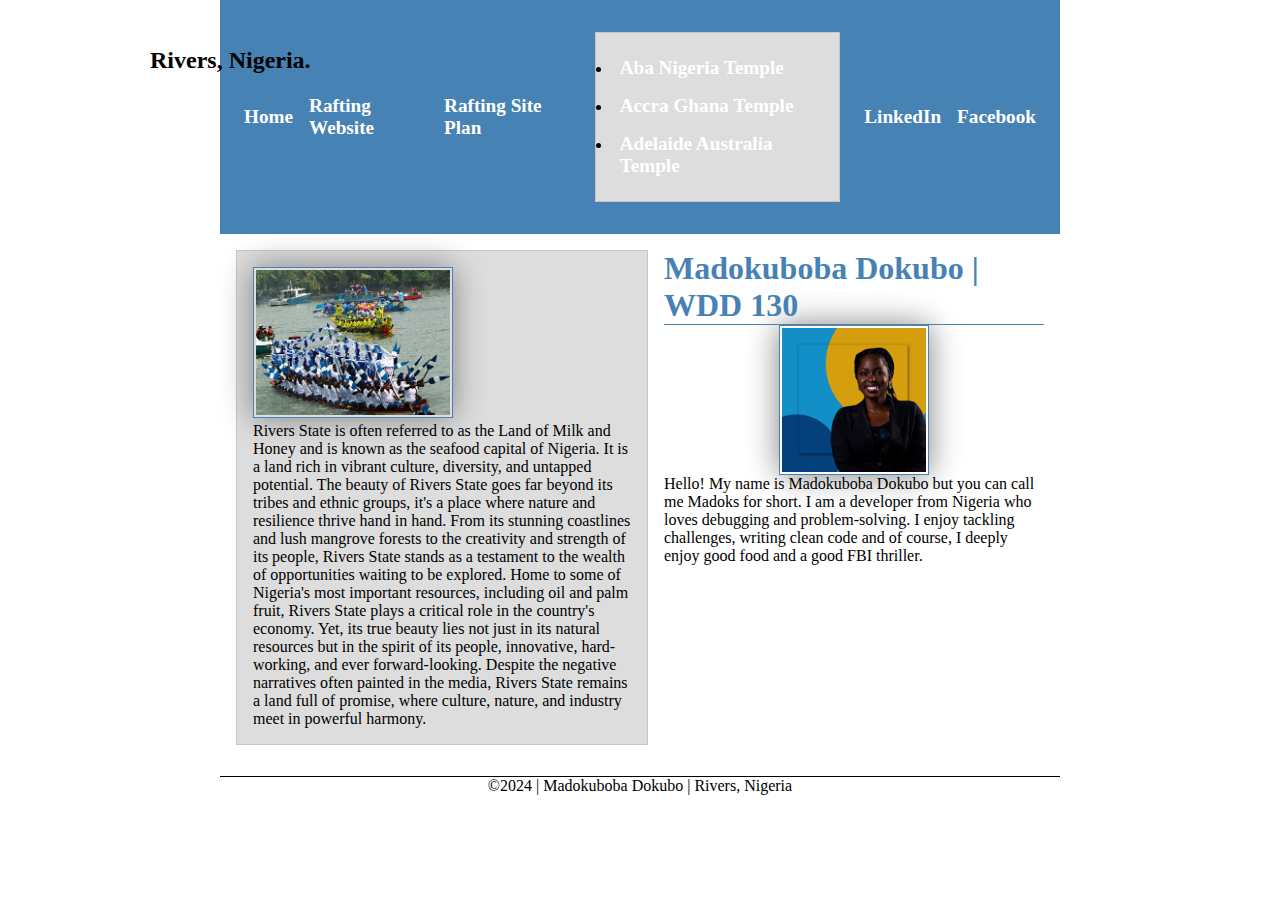
<file: index.html>
<!DOCTYPE html>
<html lang="en">
<head>
    <meta charset="UTF-8">
    <meta name="viewport" content="width=device-width, initial-scale=1.0">
    <title>Madokuboba Dokubo | WDD 130</title>
    <meta name="description" content="My name is Madokuboba Dokubo, I am taking the Web Fundamentals WDD 130 course to build my web programming skills and this page is to showcase my progress.">
    <meta name="author" content="Madokuboba Dokubo">
    <link rel="stylesheet" href="styles/styles.css">
</head>
<body>
    <!-- 04/10/2024 -->
    <header>
        <nav>
            <a href="#">Home</a>
            <a href="wwr/">Rafting Website</a>
            <a href="wwr/site-plan-rafting.html">Rafting Site Plan</a>
            <ul class="box">
                <li><a href="https://www.churchofjesuschrist.org/temples/details/aba-nigeria-temple?lang=eng" target="_blank">Aba Nigeria Temple</a></li>
                <li><a href="https://www.churchofjesuschrist.org/temples/details/accra-ghana-temple?lang=eng" target="_blank">Accra Ghana Temple</a></li>
                <li><a href="https://www.churchofjesuschrist.org/temples/details/adelaide-australia-temple?lang=eng" target="_blank">Adelaide Australia Temple</a></li>
            </ul>
            <a href="https://www.linkedin.com/in/madokscharles/">LinkedIn</a>
            <a href="https://www.facebook.com/storaxnx">Facebook</a>
        </nav>
    </header>

    <div class="grid">
        <main class="main-content">
            <h1>Madokuboba Dokubo | WDD 130</h1>
            <img src="images/profile.png" alt="My name is Madokuboba Dokubo">
            <p>Hello! My name is Madokuboba Dokubo but you can call me Madoks for short. I am a developer from Nigeria who loves debugging and problem-solving. I enjoy tackling challenges, writing clean code and of course, I deeply enjoy good food and a good FBI thriller.</p>
        </main>

        <aside class="box">
            <h2>Rivers, Nigeria.</h2>
            <img src="images/rivers_state.jpg" alt="Kalabari war boats, Rivers State">
            <p>Rivers State is often referred to as the Land of Milk and Honey and is known as the seafood capital of Nigeria. It is a land rich in vibrant culture, diversity, and untapped potential. The beauty of Rivers State goes far beyond its tribes and ethnic groups, it's a place where nature and resilience thrive hand in hand. From its stunning coastlines and lush mangrove forests to the creativity and strength of its people, Rivers State stands as a testament to the wealth of opportunities waiting to be explored. Home to some of Nigeria's most important resources, including oil and palm fruit, Rivers State plays a critical role in the country's economy. Yet, its true beauty lies not just in its natural resources but in the spirit of its people, innovative, hard-working, and ever forward-looking. Despite the negative narratives often painted in the media, Rivers State remains a land full of promise, where culture, nature, and industry meet in powerful harmony.</p>
        </aside>
    </div>

    <footer>
        <p>&copy;2024 | Madokuboba Dokubo | Rivers, Nigeria</p>
    </footer>
</body>
</html>
</file>
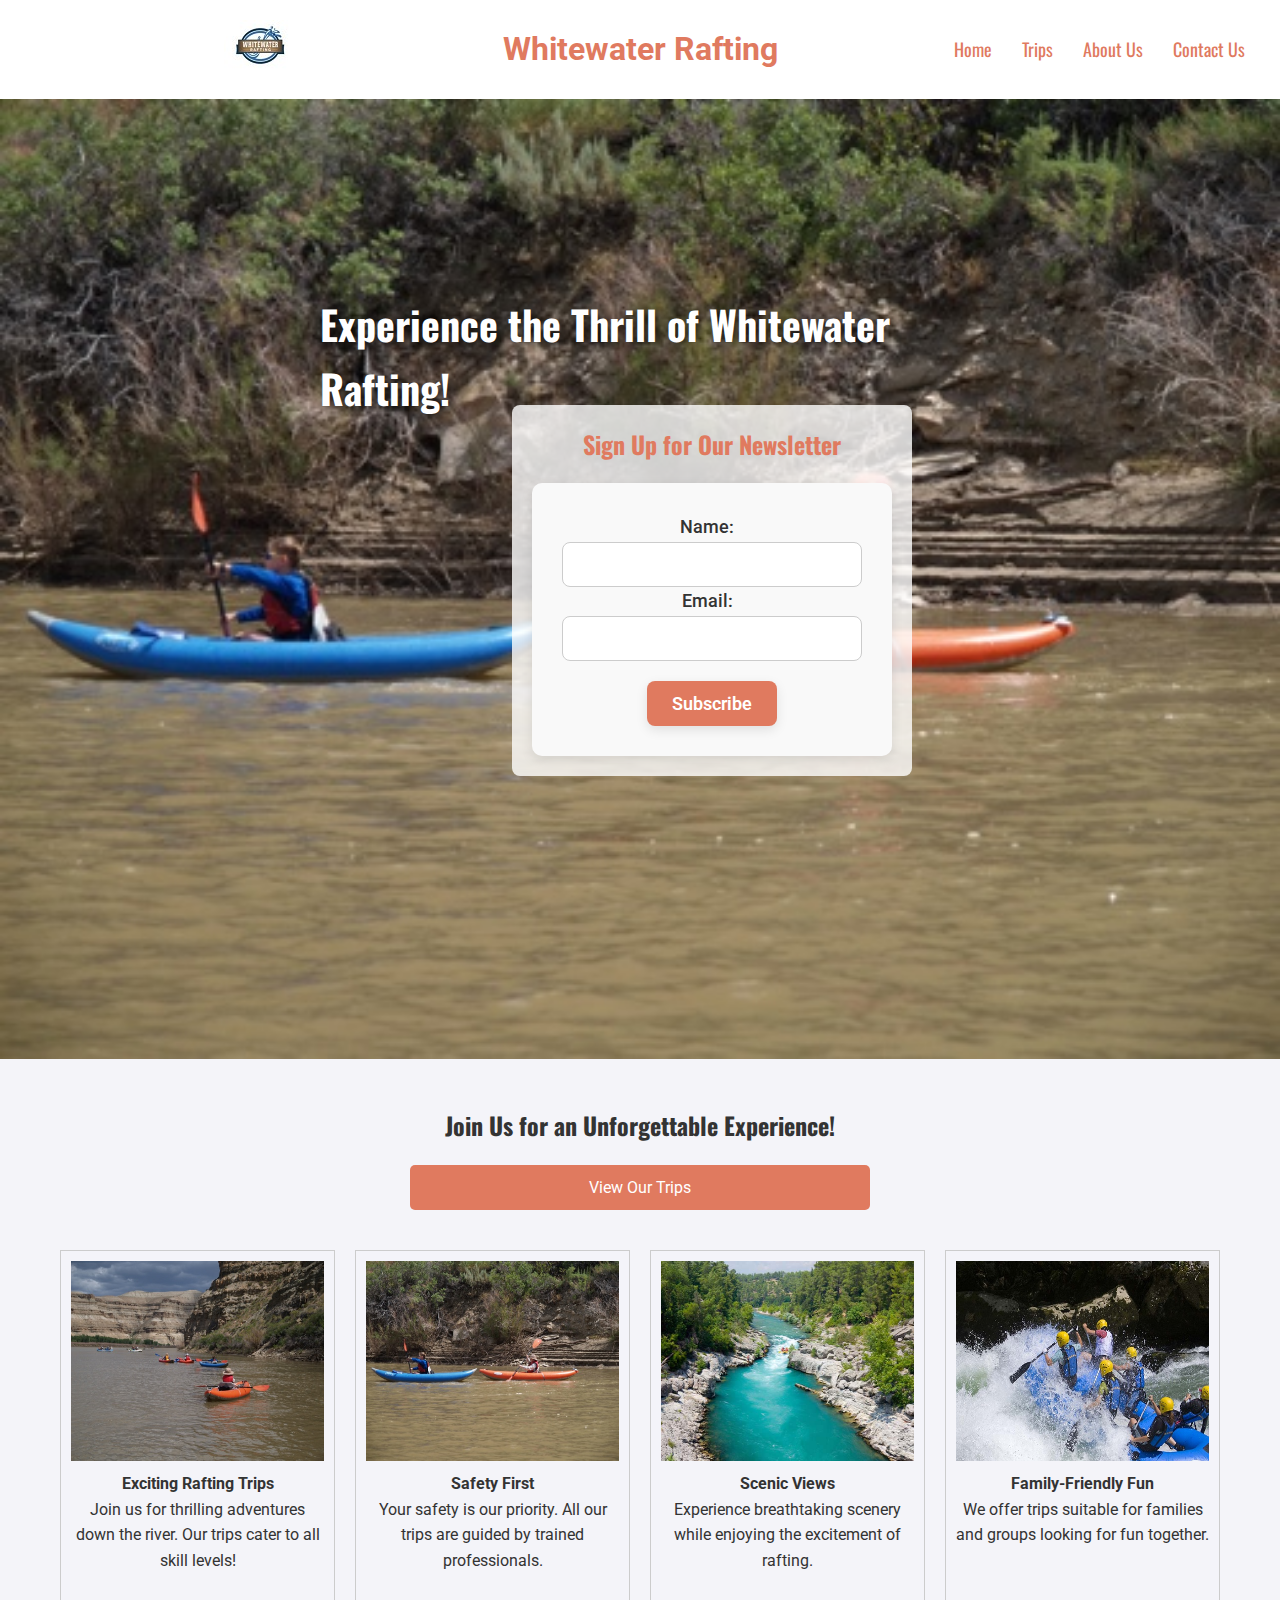
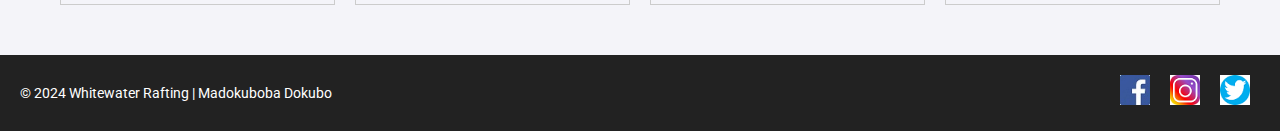
<file: wwr/index.html>
<!DOCTYPE html>
<html lang="en">
<head>
    <meta charset="UTF-8">
    <meta name="viewport" content="width=device-width, initial-scale=1.0">
    <title> Whitewater Rafting | About Us</title>
    <link rel="stylesheet" href="styles/rafting.css">
    <meta name="description" content="This is the home page for The Whitewater Rafting Website">
    <meta name="author" content="Madokuboba Dokubo">
    <link rel="preconnect" href="https://fonts.googleapis.com">
    <link rel="preconnect" href="https://fonts.gstatic.com" crossorigin>
    <link href="https://fonts.googleapis.com/css2?family=Oswald:wght@200..700&family=Roboto:ital,wght@0,100;0,300;0,400;0,500;0,700;0,900;1,100;1,300;1,400;1,500;1,700;1,900&display=swap" rel="stylesheet">

</head>
<body>
    <header>
        <div class="logo-box">
            <img src="images/logo.jpeg" alt="logo_rafting">
        </div>
        <h1>Whitewater Rafting</h1>
        <nav>
            <a href="index.html">Home</a>
            <a href="trips.html">Trips</a>
            <a href="about.html">About Us</a>
            <a href="contact.html">Contact Us</a>
        </nav>
    </header>
    <main>
        <div class="hero">
            <img src="images/deso-2kayaks.jpg" alt="deso 2kayaks">
            <h2>Experience the Thrill of Whitewater Rafting!</h2>
            <div class="newsletter">
                <h3>Sign Up for Our Newsletter</h3>
                <form action="#" method="post">
                    <label for="name">Name:</label>
                    <input type="text" id="name" name="name" required>
                    <label for="email">Email:</label>
                    <input type="email" id="email" name="email" required>
                    <button type="submit">Subscribe</button>
                </form>
            </div>
        </div>

        <section class="cta">
            <h3>Join Us for an Unforgettable Experience!</h3>
            <a href="trips.html" class="cta-button">View Our Trips</a>
        </section>

        <section class="grid-layout">
            <div class="grid-item">
                <img src="images/deso-boats.jpg" alt="Adventure 1">
                <h4>Exciting Rafting Trips</h4>
                <p>Join us for thrilling adventures down the river. Our trips cater to all skill levels!</p>
            </div>
            <div class="grid-item">
                <img src="images/deso-2kayaks.jpg" alt="Adventure 2">
                <h4>Safety First</h4>
                <p>Your safety is our priority. All our trips are guided by trained professionals.</p>
            </div>
            <div class="grid-item">
                <img src="images/rafting58_600.jpg" alt="Adventure 3">
                <h4>Scenic Views</h4>
                <p>Experience breathtaking scenery while enjoying the excitement of rafting.</p>
            </div>
            <div class="grid-item">
                <img src="images/rafting64_600.jpg" alt="Adventure 4">
                <h4>Family-Friendly Fun</h4>
                <p>We offer trips suitable for families and groups looking for fun together.</p>
            </div>
        </section>
    </main>
    <footer>
        <p>&copy; 2024 Whitewater Rafting | Madokuboba Dokubo</p>
        <nav class="social-links">
            <a href="https://facebook.com">
                <img src="images/icon1.jpeg" alt="Facebook">
            </a>
            <a href="https://instagram.com">
                <img src="images/instagram.png" alt="Instagram">
            </a>
            <a href="https://twitter.com">
                <img src="images/twitter.png" alt="Twitter">
            </a>
        </nav>
    </footer>
</body>
</html>
</file>
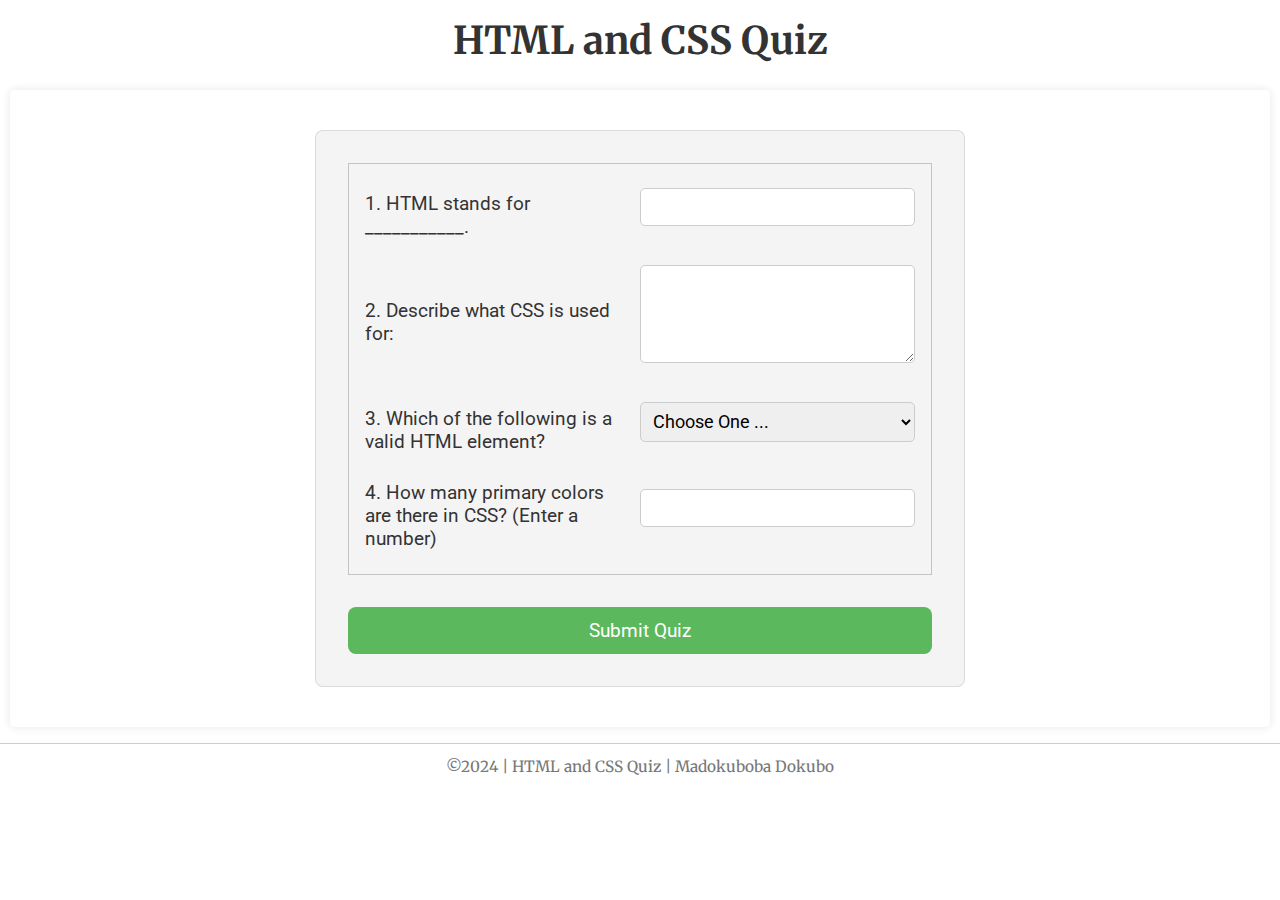
<file: quiz.html>
<!DOCTYPE html>
<html lang="en">
<head>
    <meta charset="UTF-8">
    <meta name="viewport" content="width=device-width, initial-scale=1.0">
    <title>HTML and CSS Quiz</title>
    <meta name="description" content="My name is Madokuboba Dokubo, I am taking the Web Fundamentals WDD 130 course to build my web programming skills and this page is to showcase my HTML and CSS Quiz Form">
    <meta name="author" content="Madokuboba Dokubo">
    <link rel="stylesheet" href="styles/quiz.css">
    <link rel="preconnect" href="https://fonts.googleapis.com">
    <link rel="preconnect" href="https://fonts.gstatic.com" crossorigin>
    <link href="https://fonts.googleapis.com/css2?family=Merriweather:ital,wght@0,300;0,400;0,700;0,900;1,300;1,400;1,700;1,900&family=Roboto:ital,wght@0,100;0,300;0,400;0,500;0,700;0,900;1,100;1,300;1,400;1,500;1,700;1,900&display=swap" rel="stylesheet">
</head>
<body>
    <header>
        <h1>HTML and CSS Quiz</h1>
    </header>
    <main>
        <div class="form-container">
            <form>
                <fieldset>
                    <div class="form-item column1">
                        <label for="q1">1. HTML stands for ___________.</label>
                        <input type="text" id="q1" name="q1" required>
                    </div>

                    <div class="form-item column1">
                        <label for="q2">2. Describe what CSS is used for:</label>
                        <textarea name="q2" id="q2" rows="4" cols="50" required></textarea>
                    </div>

                    <div class="form-item column1">
                        <label for="q3">3. Which of the following is a valid HTML element?</label>
                        <select name="q3" id="q3" required>
                            <option value="" selected disabled>Choose One ...</option>
                            <option value="div">&lt;div&gt;</option>
                            <option value="break">&lt;br&gt;</option>
                            <option value="img">&lt;image&gt;</option>
                        </select>
                    </div>
                    
                    <div class="form-item column1">
                        <label for="q4">4. How many primary colors are there in CSS? (Enter a number)</label>
                        <input type="number" id="q4" name="q4" min="1" required>
                    </div>
                </fieldset>
                <button type="submit">Submit Quiz</button>
            </form>
        </div>
        
    </main>
    <footer>
        <p>&copy;2024 | HTML and CSS Quiz | Madokuboba Dokubo</p>
    </footer>
</body>
</html>
</file>
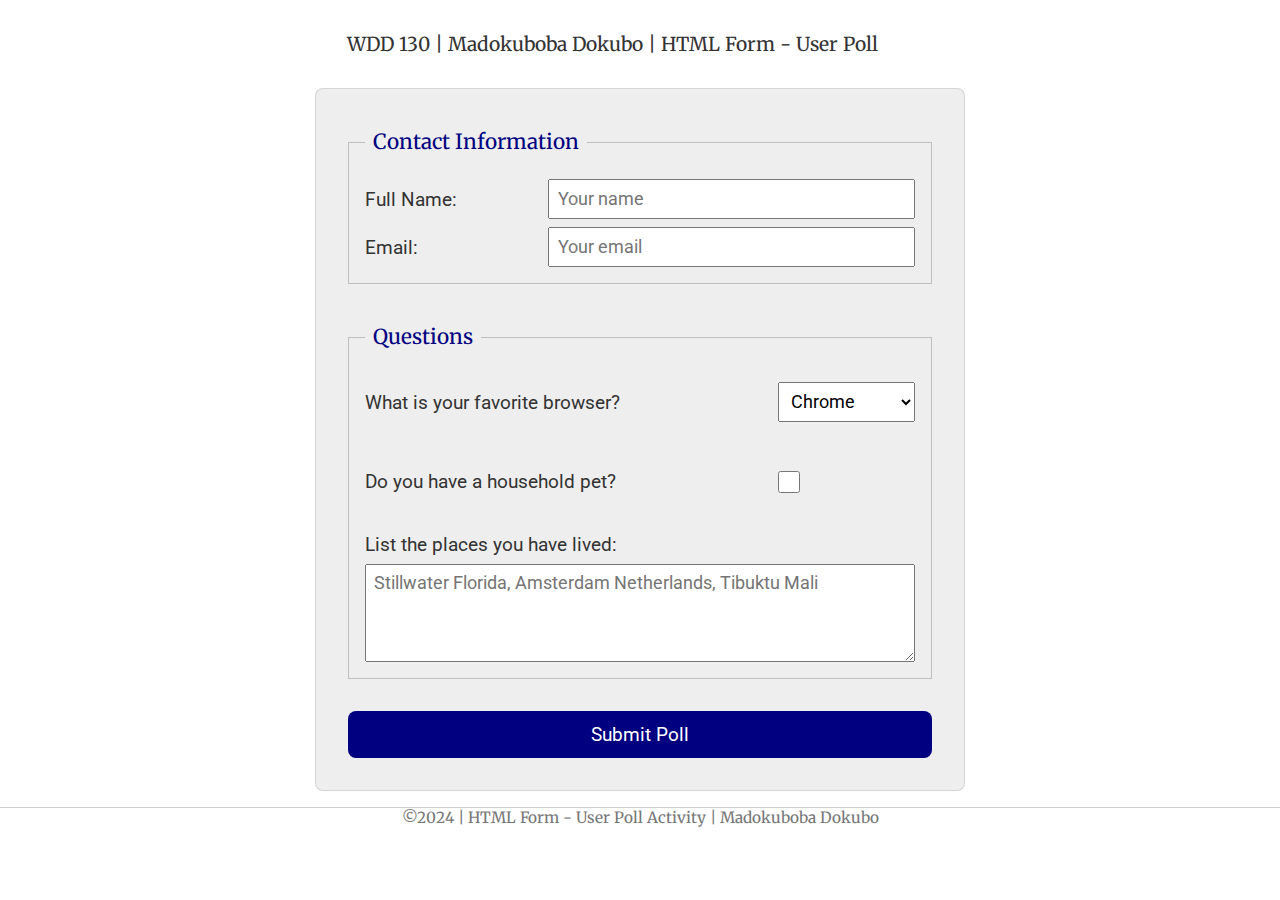
<file: week05/poll-form.html>
<!DOCTYPE html>
<html lang="en">
<head>
    <meta charset="UTF-8">
    <meta name="viewport" content="width=device-width, initial-scale=1.0">
    <title>WDD 130 | Madokuboba Dokubo | HTML Form - User Poll</title>
    <link rel="stylesheet" href="styles/poll-form.css">
    <link rel="preconnect" href="https://fonts.googleapis.com">
    <link rel="preconnect" href="https://fonts.gstatic.com" crossorigin>
    <link href="https://fonts.googleapis.com/css2?family=Merriweather:ital,wght@0,300;0,400;0,700;0,900;1,300;1,400;1,700;1,900&family=Roboto:ital,wght@0,100;0,300;0,400;0,500;0,700;0,900;1,100;1,300;1,400;1,500;1,700;1,900&display=swap" rel="stylesheet">
</head>
<body>
    <header>
        WDD 130 | Madokuboba Dokubo | HTML Form - User Poll
    </header>
    <main>
        <form>
            <fieldset>
                <legend>Contact Information</legend>
                <div class="form-item column2">
                    <label for="fullname">Full Name:</label>
                    <input type="text" id="fullname" name="fullname" placeholder="Your name" required>
                </div>
                <div class="form-item column2">
                    <label for="useremail">Email:</label>
                    <input type="email" id="useremail" name="useremail" placeholder="Your email" required>
                </div>
            </fieldset>
            <fieldset>
                <!-- Select and options -->
                <legend>Questions</legend>
                <div class="form-item column1">
                    <label for="browser">What is your favorite browser?</label>
                    <select name="browser" id="browser">
                        <option value="chrome">Chrome</option>
                        <option value="firefox">Firefox</option>
                        <option value="safari">Safari</option>
                        <option value="edge">Edge</option>
                        <option value="brave">Brave</option>
                        <option value="other">Other</option>
                    </select><br>
                </div>
                
                <!-- Check box-->
                <div class="form-item column1">
                    <label for="pet">Do you have a household pet?</label>
                    <input type="checkbox" id="pet" name="pet"><br>
                </div>
                 
                 <!-- Text area for User input-->
                 <label for="feedback">List the places you have lived:</label>
                 <textarea name="feedback" id="feedback" rows="4" cols="50" placeholder="Stillwater Florida, Amsterdam Netherlands, Tibuktu Mali"></textarea>
            </fieldset>
            <button type="submit">Submit Poll</button>
        </form>
    </main>
    <footer>
        <p>&copy;2024 | HTML Form - User Poll Activity | Madokuboba Dokubo</p>
    </footer>
</body>
</html>
</file>
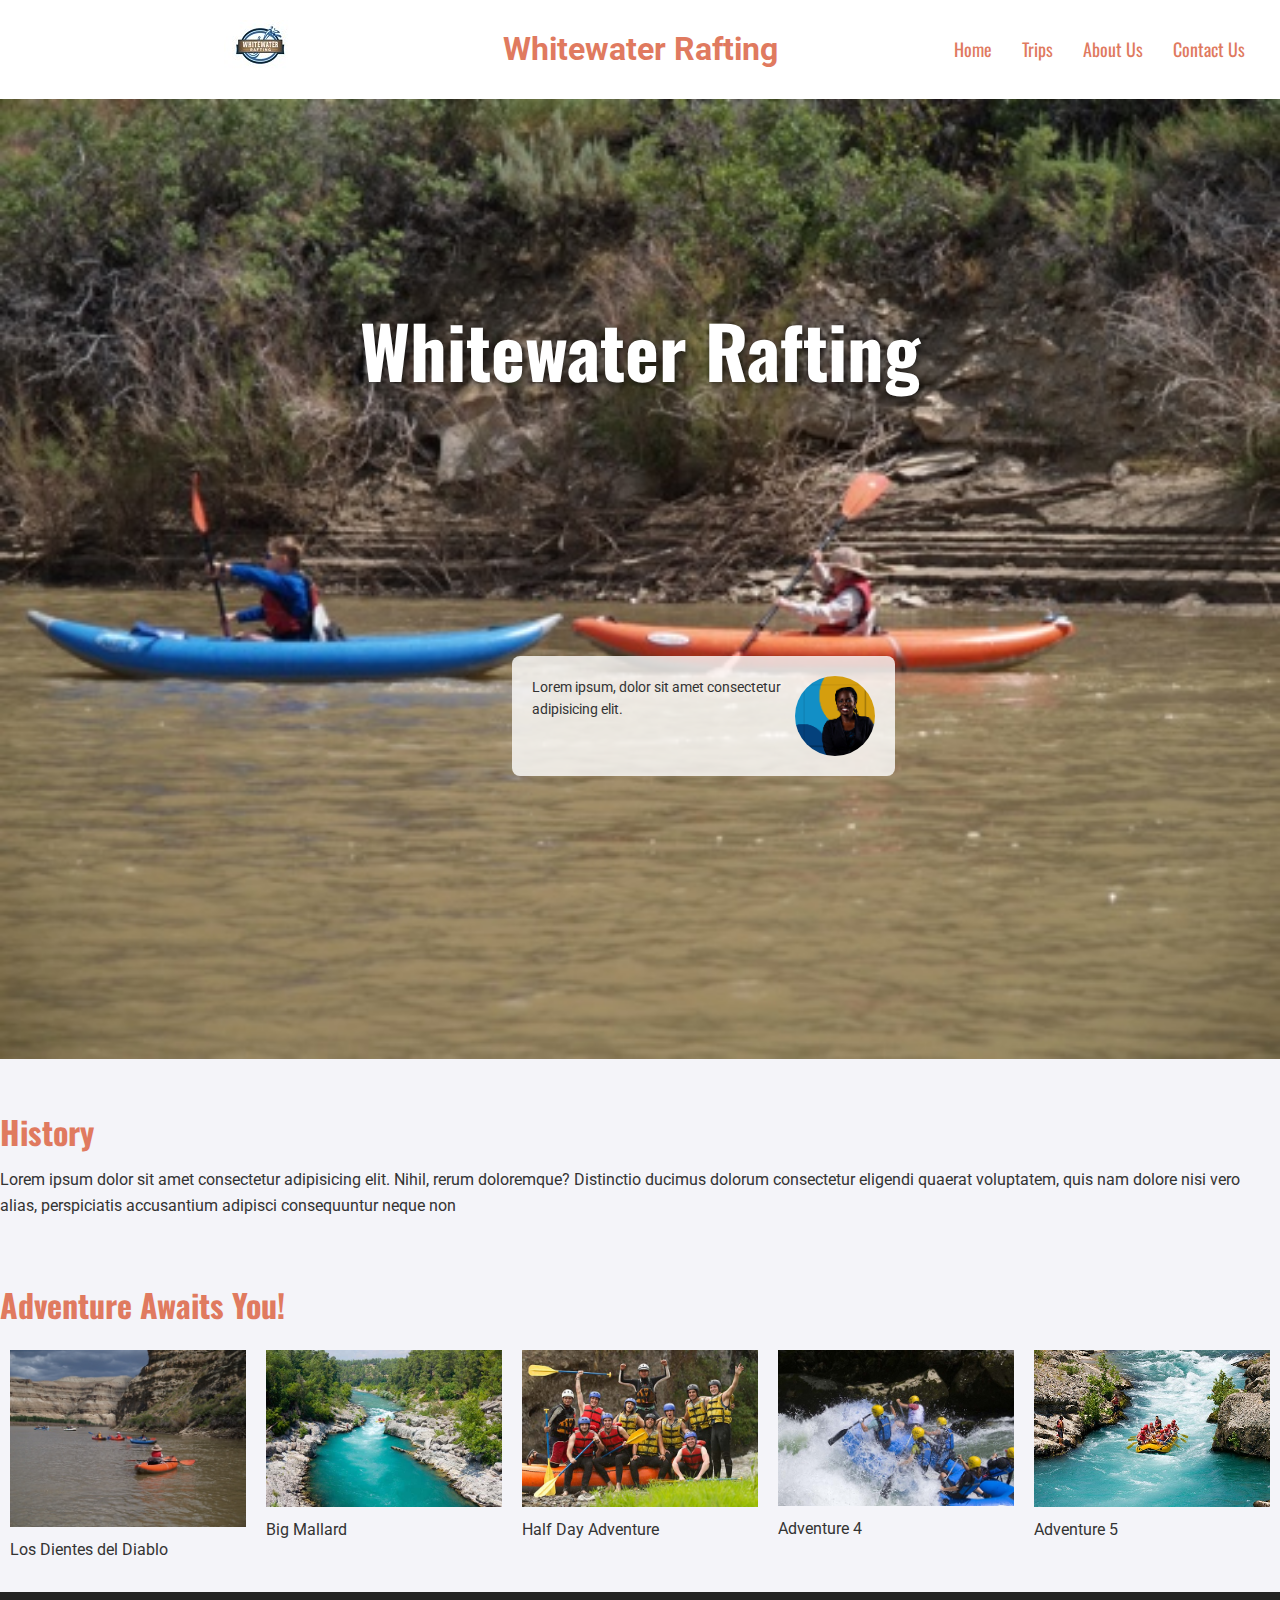
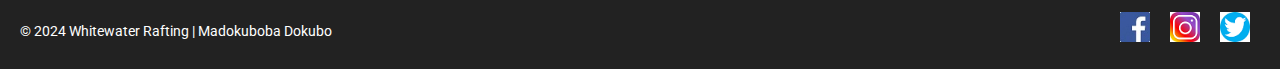
<file: wwr/about.html>
<!DOCTYPE html>
<html lang="en">
<head>
    <meta charset="UTF-8">
    <meta name="viewport" content="width=device-width, initial-scale=1.0">
    <title> Whitewater Rafting | About Us</title>
    <link rel="stylesheet" href="styles/rafting.css">
    <meta name="description" content="This is an About Us page for The Whitewater Rafting Website">
    <meta name="author" content="Madokuboba Dokubo">
    <link rel="preconnect" href="https://fonts.googleapis.com">
    <link rel="preconnect" href="https://fonts.gstatic.com" crossorigin>
    <link href="https://fonts.googleapis.com/css2?family=Oswald:wght@200..700&family=Roboto:ital,wght@0,100;0,300;0,400;0,500;0,700;0,900;1,100;1,300;1,400;1,500;1,700;1,900&display=swap" rel="stylesheet">

</head>
<body>
    <header>
        <div class="logo-box">
            <img src="images/logo.jpeg" alt="logo_rafting">
        </div>
        <h1>Whitewater Rafting</h1>
        <nav>
            <a href="index.html">Home</a>
            <a href="trips.html">Trips</a>
            <a href="about.html">About Us</a>
            <a href="contact.html">Contact Us</a>
        </nav>
    </header>
    <main>
        <div class="hero">
            <img src="images/deso-2kayaks.jpg" alt="deso 2kayaks">
            <h1>Whitewater Rafting</h1>
            <article>
                <img src="images/profile.png" alt="Employee">
                <p>Lorem ipsum, dolor sit amet consectetur adipisicing elit.</p>
            </article>
        </div>
        <section>
            <h2>History</h2>
            <p>Lorem ipsum dolor sit amet consectetur adipisicing elit. Nihil, rerum doloremque? Distinctio ducimus dolorum consectetur eligendi quaerat voluptatem, quis nam dolore nisi vero alias, perspiciatis accusantium adipisci consequuntur neque non</p>
        </section>
        <section>
            <h2>Adventure Awaits You!</h2>
            <div class="adventure-images">
                <figure>
                    <img src="images/deso-boats.jpg" alt="Los Dientes del Diablo">
                    <figcaption>Los Dientes del Diablo</figcaption>
                </figure>
                <figure>
                    <img src="images/rafting58_600.jpg" alt="Big Mallard">
                    <figcaption>Big Mallard</figcaption>
                </figure>
                <figure>
                    <img src="images/rafting59_600.jpg" alt="Half Day Adventure">
                    <figcaption>Half Day Adventure</figcaption>
                </figure>
                <figure>
                    <img src="images/rafting64_600.jpg" alt="Adventure 4">
                    <figcaption>Adventure 4</figcaption>
                </figure>
                <figure>
                    <img src="images/rafting65_600.jpg" alt="Adventure 5">
                    <figcaption>Adventure 5</figcaption>
                </figure>
            </div>
        </section>
    </main>
    <footer>
        <p>&copy; 2024 Whitewater Rafting | Madokuboba Dokubo</p>
        <nav class="social-links">
            <a href="https://facebook.com">
                <img src="images/icon1.jpeg" alt="Facebook">
            </a>
            <a href="https://instagram.com">
                <img src="images/instagram.png" alt="Instagram">
            </a>
            <a href="https://twitter.com">
                <img src="images/twitter.png" alt="Twitter">
            </a>
        </nav>
    </footer>
</body>
</html>
</file>
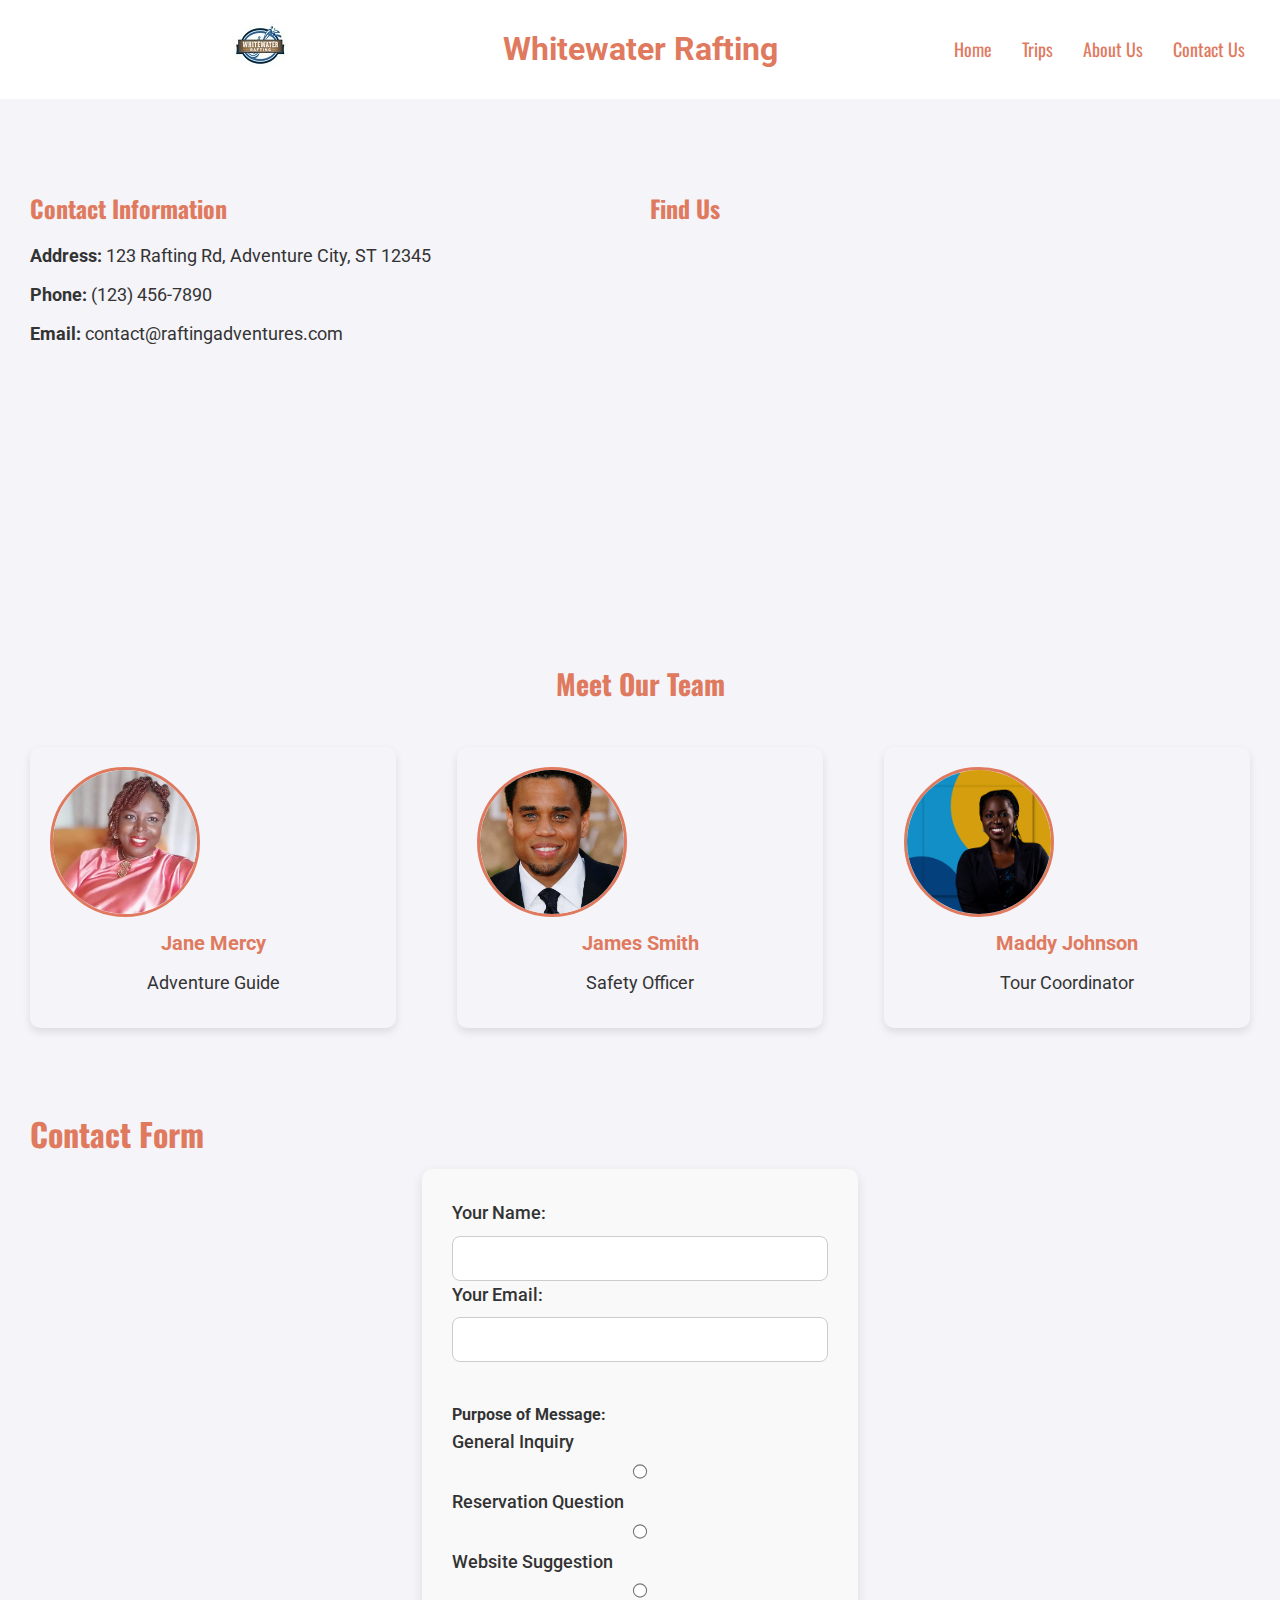
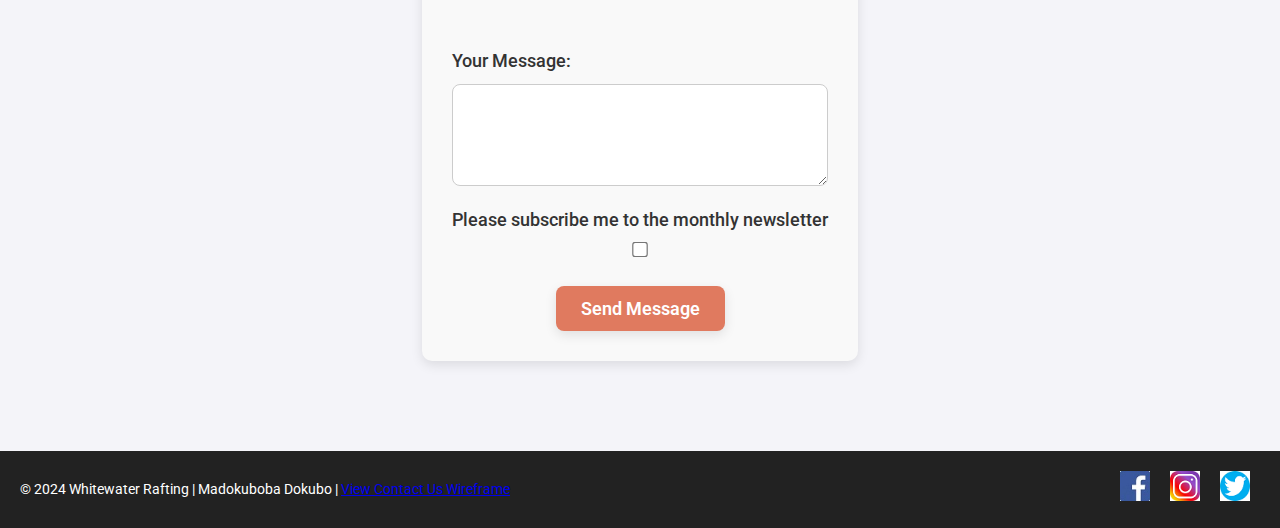
<file: wwr/contact.html>
<!DOCTYPE html>
<html lang="en">
<head>
    <meta charset="UTF-8">
    <meta name="viewport" content="width=device-width, initial-scale=1.0">
    <title> Whitewater Rafting | Contact Us</title>
    <link rel="stylesheet" href="styles/rafting.css">
    <meta name="description" content="This is a Contact Us page for The Whitewater Rafting Website">
    <meta name="author" content="Madokuboba Dokubo">
    <link rel="preconnect" href="https://fonts.googleapis.com">
    <link rel="preconnect" href="https://fonts.gstatic.com" crossorigin>
    <link href="https://fonts.googleapis.com/css2?family=Oswald:wght@200..700&family=Roboto:ital,wght@0,100;0,300;0,400;0,500;0,700;0,900;1,100;1,300;1,400;1,500;1,700;1,900&display=swap" rel="stylesheet">

</head>
<body>
    <header>
        <div class="logo-box">
            <img src="images/logo.jpeg" alt="logo_rafting">
        </div>
        <h1>Whitewater Rafting</h1>
        <nav>
            <a href="index.html">Home</a>
            <a href="trips.html">Trips</a>
            <a href="about.html">About Us</a>
            <a href="contact.html">Contact Us</a>
        </nav>
    </header>
    <main class="contact-container">
        <div class="information-sec">
            <section class="contact-us">
                <h2>Contact Information</h2>
                <p><strong>Address:</strong> 123 Rafting Rd, Adventure City, ST 12345</p>
                <p><strong>Phone:</strong> (123) 456-7890</p>
                <p><strong>Email:</strong> contact@raftingadventures.com</p>
            </section>

            <section class="contact-us">
                <h2>Find Us</h2>
                <iframe src="https://www.google.com/maps/embed?pb=..." width="600" height="450" allowfullscreen="" loading="lazy"></iframe>
            </section>
        </div>
        

        <section class="contact-us employee">
            <h2>Meet Our Team</h2>
            <div class="employee-profiles">
                <div class="employee-profile">
                    <img src="images/employee1.jpg" alt="Employee 1">
                    <p><b>Jane Mercy</b></p>
                    <p>Adventure Guide</p>
                </div>
                <div class="employee-profile">
                    <img src="images/employee2.jpeg" alt="Employee 2">
                    <p><b>James Smith</b></p>
                    <p>Safety Officer</p>
                </div>
                <div class="employee-profile">
                    <img src="images/employee3.png" alt="Employee 3">
                    <p><b>Maddy Johnson</b></p>
                    <p>Tour Coordinator</p>
                </div>
            </div>
        </section>

        <section class="contact-us">
            <h2>Contact Form</h2>
            <form>
                <fieldset>
                    <div class="form-item">
                        <label for="name">Your Name:</label>
                        <input type="text" id="name" name="name" required>
                        
                        <label for="email">Your Email:</label>
                        <input type="email" id="email" name="email" required>
                    </div>
                </fieldset>

                <fieldset>
                    <div class="form-item">
                        <h4>Purpose of Message:</h4>
                        <label for="general">General Inquiry</label>
                        <input type="radio" name="purpose" id="general" value="General Inquiry" required>
                        <label for="reservation">Reservation Question</label>
                        <input type="radio" name="purpose" id="reservation" value="Reservation Question" required>
                        <label for="website">Website Suggestion</label>
                        <input type="radio" name="purpose" id="website" value="Website Suggestion">
                    </div>
                </fieldset>

                <div class="form-item">
                    <label for="message">Your Message:</label>
                    <textarea id="message" name="message" rows="4" required></textarea>
                </div>

                <div class="form-item">
                    <label for="subscribe">Please subscribe me to the monthly newsletter</label>
                    <input type="checkbox" name="subscribe" id="subscribe" value="yes">
                </div>
                
                <button type="submit">Send Message</button>
            </form>
        </section>
    </main>
    <footer>
        <p>&copy; 2024 Whitewater Rafting | Madokuboba Dokubo | <a href="https://app.moqups.com/eyTmIgTzKUfc36g5MIzDvPEtihMeRieq/view/page/ad64222d5">View Contact Us Wireframe</a></p>
        <nav class="social-links">
            <a href="https://facebook.com">
                <img src="images/icon1.jpeg" alt="Facebook">
            </a>
            <a href="https://instagram.com">
                <img src="images/instagram.png" alt="Instagram">
            </a>
            <a href="https://twitter.com">
                <img src="images/twitter.png" alt="Twitter">
            </a>
        </nav>
    </footer>
</body>
</html>
</file>
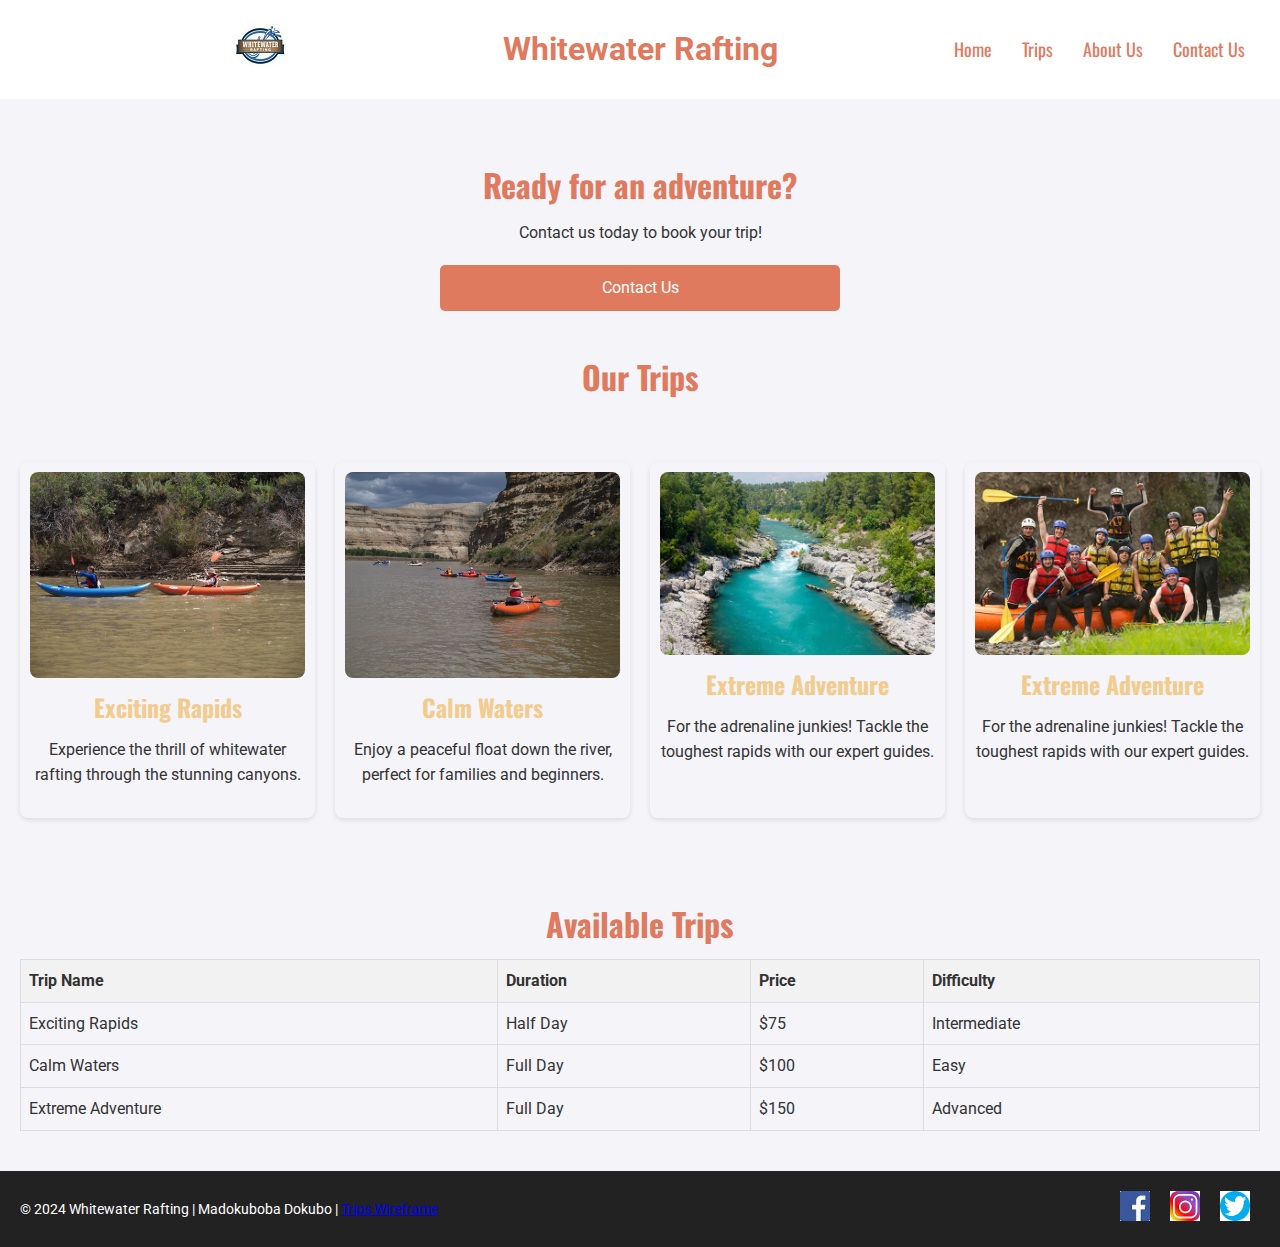
<file: wwr/trips.html>
<!DOCTYPE html>
<html lang="en">
<head>
    <meta charset="UTF-8">
    <meta name="viewport" content="width=device-width, initial-scale=1.0">
    <title> Whitewater Rafting | About Us</title>
    <link rel="stylesheet" href="styles/rafting.css">
    <meta name="description" content="This is a trips adventure page for The Whitewater Rafting Website">
    <meta name="author" content="Madokuboba Dokubo">
    <link rel="preconnect" href="https://fonts.googleapis.com">
    <link rel="preconnect" href="https://fonts.gstatic.com" crossorigin>
    <link href="https://fonts.googleapis.com/css2?family=Oswald:wght@200..700&family=Roboto:ital,wght@0,100;0,300;0,400;0,500;0,700;0,900;1,100;1,300;1,400;1,500;1,700;1,900&display=swap" rel="stylesheet">

</head>
<body>
    <header>
        <div class="logo-box">
            <img src="images/logo.jpeg" alt="logo_rafting">
        </div>
        <h1>Whitewater Rafting</h1>
        <nav>
            <a href="index.html">Home</a>
            <a href="trips.html">Trips</a>
            <a href="about.html">About Us</a>
            <a href="contact.html">Contact Us</a>
        </nav>
    </header>
    <main class="trips-container">
        <section class="call-to-action">
            <h2>Ready for an adventure?</h2>
            <p>Contact us today to book your trip!</p>
            <a href="contact.html" class="cta-button">Contact Us</a>
        </section>

        <h2>Our Trips</h2>
        <section class="trip-descriptions">
            <div class="trip">
                <img src="images/deso-2kayaks.jpg" alt="Trip 1">
                <h3>Exciting Rapids</h3>
                <p>Experience the thrill of whitewater rafting through the stunning canyons.</p>
            </div>
            <div class="trip">
                <img src="images/deso-boats.jpg" alt="Trip 2">
                <h3>Calm Waters</h3>
                <p>Enjoy a peaceful float down the river, perfect for families and beginners.</p>
            </div>
            <div class="trip">
                <img src="images/rafting58_600.jpg" alt="Trip 3">
                <h3>Extreme Adventure</h3>
                <p>For the adrenaline junkies! Tackle the toughest rapids with our expert guides.</p>
            </div>
            <div class="trip">
                <img src="images/rafting59_600.jpg" alt="Trip 3">
                <h3>Extreme Adventure</h3>
                <p>For the adrenaline junkies! Tackle the toughest rapids with our expert guides.</p>
            </div>
        </section>

        <section class="trip-table">
            <h2>Available Trips</h2>
            <table>
                <thead>
                    <tr>
                        <th>Trip Name</th>
                        <th>Duration</th>
                        <th>Price</th>
                        <th>Difficulty</th>
                    </tr>
                </thead>
                <tbody>
                    <tr>
                        <td>Exciting Rapids</td>
                        <td>Half Day</td>
                        <td>$75</td>
                        <td>Intermediate</td>
                    </tr>
                    <tr>
                        <td>Calm Waters</td>
                        <td>Full Day</td>
                        <td>$100</td>
                        <td>Easy</td>
                    </tr>
                    <tr>
                        <td>Extreme Adventure</td>
                        <td>Full Day</td>
                        <td>$150</td>
                        <td>Advanced</td>
                    </tr>
                </tbody>
            </table>
        </section>
    </main>
    <footer>
        <p>&copy; 2024 Whitewater Rafting | Madokuboba Dokubo | <a href="https://app.moqups.com/eyTmIgTzKUfc36g5MIzDvPEtihMeRieq/view/page/ad64222d5">Trips Wireframe</a></p>
        <nav class="social-links">
            <a href="https://facebook.com">
                <img src="images/icon1.jpeg" alt="Facebook">
            </a>
            <a href="https://instagram.com">
                <img src="images/instagram.png" alt="Instagram">
            </a>
            <a href="https://twitter.com">
                <img src="images/twitter.png" alt="Twitter">
            </a>
        </nav>
    </footer>
</body>
</html>
</file>
<file: styles/styles.css>
:root {
    --accent-blue: #4682b4;
}

* {
    margin: 0;
    padding: 0;
    box-sizing: border-box;
}

nav {
    background-color: var(--accent-blue);
    padding: 1rem;
    display: flex;
    justify-content: space-evenly;
    align-items: center;
}

nav a {
    display: block;
    padding: 0.5rem;
    text-decoration: none;
    font-size: 1.2rem;
    font-weight: 700;
    color: white;
}

h1 {
    color: var(--accent-blue);
    border-bottom: 1px solid var(--accent-blue);
}

img {
    width: 150px;
    height: auto;
    border: 1px solid steelblue;
    padding: 2px;
    box-shadow: 0 0 30px gray;
}

header, .grid, footer {
    max-width: 840px;
    margin: 0 auto;
}

.grid {
    display: grid;
    grid-template-columns: 1fr 1fr;
    gap: 1rem;
    align-items: start;
}

main {
    grid-column: 2;
    margin: 1rem;
}

aside {
    grid-column: 1;
    grid-row: 1;
    width: 100%;
}

main img {
    width: 150px;
    height: auto;
    display: block;
    margin-left: auto;
    margin-right: auto;
}

p {
    padding: 0;
}

aside img {
    width: 200px;
    height: auto;
}

aside h2 {
    position: absolute;
    top: 47px;
    left: 150px;
}

footer {
    margin-top: 15px;
    border-top: 1px solid #000;
    text-align: center;
    grid-column: 1 / -1;
}

/* Class Selectors */
.box {
    margin: 1rem;
    border: 1px solid rgba(0, 0, 0, 0.1);
    padding: 1rem;
    background-color: #ddd;
    color: #000;
}
</file>
<file: wwr/styles/rafting.css>
* {
    margin: 0;
    padding: 0;
    box-sizing: border-box;
    font-family: 'Roboto', sans-serif;
}

:root {
    --primary-color: #E07A5F;
    --secondary-color: #3D405B;
    --accent-color: #F2CC8F;
    --light-bg-color: #F4F4F9;
    --text-color: #333;
    --dark-bg-color: #222;
}

body {
    font-family: 'Roboto', sans-serif;
    background-color: var(--light-bg-color);
    color: var(--text-color);
    line-height: 1.6;
    margin: 0 auto;
}

header {
    display: grid;
    grid-template-columns: 1fr auto 1fr;
    align-items: center;
    background-color: white;
    padding: 20px;
    text-align: center;
}

header img {
    max-width: 100px;
}

.logo-box {
    grid-column: 1;
}

header h1 {
    grid-column: 2;
    text-align: center;
    color: var(--primary-color);
}

nav {
    grid-column: 3;
    display: flex;
    justify-content: flex-end;
    position: relative;
    z-index: 10;
}

nav a {
    margin: 0 15px;
    color: var(--primary-color);
    text-decoration: none;
    font-size: 18px;
    font-family: 'Oswald', sans-serif;
}

nav a:hover {
    color: var(--accent-color);
}

/* Hero Section */
.hero {
    position: relative;
    margin-bottom: 20px;
}

.hero img {
    width: 100%;
    height: auto;
}

.hero h1 {
    position: absolute;
    top: 20%;
    left: 50%;
    transform: translateX(-50%);
    font-size: 4.5rem;
    color: white;
    font-family: 'Oswald', sans-serif;
    text-shadow: 2px 2px 8px rgba(0, 0, 0, 0.7);
}

.hero h2 {
    position: absolute;
    top: 20%;
    left: 50%;
    transform: translateX(-50%);
    font-size: 2.5rem;
    color: white;
    font-family: 'Oswald', sans-serif;
    text-shadow: 2px 2px 8px rgba(0, 0, 0, 0.7);
}

.hero article, .hero .newsletter {
    position: absolute;
    bottom: 30%;
    left: 5%;
    background: rgba(255, 255, 255, 0.8);
    padding: 20px;
    border-radius: 8px;
    max-width: 300px;
}

.hero article, .hero .newsletter {
    left: 40%;
    max-width: 400px;
}

.newsletter h3 {
    color: var(--primary-color);
}

.hero .newsletter {
    text-align: center;
    padding: 20px;
}

.newsletter form {
    display: inline-block;
    margin-top: 10px;
}

.newsletter label {
    margin-right: 10px;
}

.newsletter button {
    margin-top: 20px;
}

/* Call to Action */
.cta {
    text-align: center;
    padding: 20px;
    max-width: 500px;
    margin: 0 auto;
}

.cta h3 {
    color: var(--text-color);
    margin-bottom: 20px;
}

.cta-button {
    background-color: var(--primary-color);
    color: white;
    padding: 10px 20px;
    text-decoration: none;
    border-radius: 5px;
}

.cta-button:hover {
    background-color: var(--dark-bg-color);
}

.grid-layout {
    display: grid;
    grid-template-columns: repeat(auto-fill, minmax(250px, 1fr));
    gap: 20px;
    padding: 20px;
    max-width: 1200px;
    margin: 0 auto;
    margin-bottom: 30px;
}

.grid-item {
    background-color: var(--light-bg-color);
    border: 1px solid #ccc;
    padding: 10px;
    text-align: center;
}

.grid-item img {
    max-width: 100%;
    height: 200px;
}

.hero article img {
    float: right;
    width: 80px;
    height: 80px;
    border-radius: 50%;
    margin-left: 10px;
}

.hero article p {
    font-size: 14px;
    color: var(--text-color);
}

/* History Section */
h2 {
    font-family: 'Oswald', sans-serif;
    font-size: 32px;
    color: var(--primary-color);
    margin-bottom: 10px;
}

section {
    display: flex;
    flex-direction: column;
    padding: 20px 0;
}

section p {
    margin-bottom: 20px;
    font-size: 16px;
}

/* Adventure Section */
h3 {
    font-family: 'Oswald', sans-serif;
    color: var(--accent-color);
    font-size: 24px;
    margin-bottom: 10px;
}

section img {
    display: block;
    width: 100%;
    margin-bottom: 10px;
}

.adventure-images {
    display: flex;
    justify-content: space-between;
    flex-wrap: wrap;
}

.adventure-images figure {
    flex: 1 1 18%;
    margin: 10px;
}

.adventure-images img {
    width: 100%;
    height: auto;
}

/*Contact Us Section*/
.contact-container {
    padding: 30px;
}

.contact-us {
    margin-bottom: 40px;
}

.contact-us p {
    font-size: 18px;
    margin-bottom: 10px;
}

.information-sec {
    display: flex;
    justify-content: space-between;
    align-items: flex-start;
    gap: 20px;
    margin-top: 40px;
}

.information-sec .contact-us {
    width: 50%;
}

.information-sec .contact-us h2 {
    font-size: 24px;
    margin-bottom: 15px;
    color: var(--primary-color);
}

iframe {
    border: 0;
} 

.contact-us iframe {
    width: 100%;
    height: 300px;
    border-radius: 8px;
    border: 1px solid var(--light-bg-color);
}

.employee {
    margin-top: 40px;
}

.employee h2 {
    text-align: center;
    font-size: 28px;
    color: var(--primary-color);
    margin-bottom: 40px;
}

.employee-profiles {
    display: flex;
    justify-content: space-between;
    gap: 20px;
}

.employee-profile {
    text-align: center;
    flex: 1;
    max-width: 30%;
    background-color: var(--light-bg-color);
    border-radius: 10px;
    padding: 20px;
    box-shadow: 0px 4px 8px rgba(0, 0, 0, 0.1);
    transition: transform 0.3s ease;
}

.employee-profile:hover {
    transform: translateY(-10px);
}

.employee-profile img {
    border-radius: 50%;
    width: 150px;
    height: 150px;
    object-fit: cover;
    border: 3px solid var(--primary-color);
}

.employee-profile p {
    margin-top: 10px;
    font-size: 18px;
    color: #333;
}

.employee-profile p b {
    font-size: 20px;
    color: var(--primary-color);
}

form {
    display: flex;
    flex-direction: column;
    max-width: 600px;
    margin: 0 auto;
    padding: 30px;
    background-color: #f9f9f9;
    border-radius: 10px;
    box-shadow: 0px 4px 12px rgba(0, 0, 0, 0.1);
}

fieldset {
    border: none;
    margin-bottom: 20px;
}

.form-item {
    margin-bottom: 20px;
    display: flex;
    flex-direction: column;
}

label {
    font-size: 18px;
    font-weight: 500;
    color: #333;
    margin-bottom: 8px;
}

input, textarea {
    width: 100%;
    padding: 12px;
    font-size: 16px;
    border: 1px solid #ccc;
    border-radius: 8px;
    transition: border-color 0.3s ease;
}

input:focus, textarea:focus {
    border-color: var(--primary-color); 
    outline: none; 
}

textarea {
    resize: vertical;
}

button {
    background-color: var(--primary-color);
    color: white;
    border: none;
    padding: 12px 25px;
    cursor: pointer;
    font-size: 18px;
    font-weight: 600;
    border-radius: 8px;
    transition: background-color 0.3s ease, transform 0.2s ease;
    width: fit-content;
    align-self: center;
    box-shadow: 0px 4px 12px rgba(0, 0, 0, 0.1);
}

button:hover {
    background-color: var(--dark-bg-color);
    transform: translateY(-2px);
}

input[type="checkbox"] {
    margin-right: 10px;
    transform: scale(1.2);
}

input[type="radio"] {
    margin-right: 10px;
    transform: scale(1.1);
}

legend {
    font-size: 18px;
    font-weight: 600;
    color: #333;
}

.form-item input[type="radio"], .form-item input[type="checkbox"] {
    margin-bottom: 10px;
}

/* Trips Page */
.trips-container {
    padding: 20px;
}

.call-to-action {
    text-align: center;
    margin: 0 auto;
    max-width: 400px;
    margin-top: 20px;
    margin-bottom: 20px;
}

.trip-descriptions {
    display: grid;
    grid-template-columns: repeat(auto-fill, minmax(250px, 1fr));
    gap: 20px;
    margin-bottom: 40px;
    margin-top: 40px;
    justify-items: center;
}

.trips-container h2 {
    text-align: center;
}

.trip {
    display: flex;
    flex-direction: column;
    align-items: center;
    text-align: center;
    padding: 10px;
    border-radius: 8px;
    box-shadow: 0 2px 5px rgba(0, 0, 0, 0.1);
}

.trip img {
    width: 100%;
    height: auto;
    border-radius: 8px;
}

.trip-table {
    margin-top: 20px;
}

.trip-table table {
    width: 100%;
    border-collapse: collapse;
}

.trip-table th, .trip-table td {
    border: 1px solid #ddd;
    padding: 8px;
    text-align: left;
}

.trip-table th {
    background-color: #f2f2f2; /* Adjust as needed */
}


/* Footer */
footer {
    margin-top: auto;
    display: flex;
    justify-content: space-between;
    align-items: center;
    text-align: center;
    background-color: var(--dark-bg-color);
    color: white;
    padding: 20px;
    font-size: 14px;
}

footer .social-links {
    display: flex;
}

footer .social-links a {
    margin-left: 10px;
}

footer nav a {
    margin: 0 10px;
    display: inline-block;
}

footer nav a img {
    width: 30px;
    height: 30px;
}

/* Media Queries for Responsiveness */
@media (max-width: 768px) {
    .hero h1 {
        font-size: 32px;
    }

    .hero article {
        bottom: 5%;
        left: 2%;
        max-width: 90%;
    }

    .information-sec {
        flex-direction: column;
        align-items: center;
    }

    .contact-us {
        width: 100%;
        margin-bottom: 20px;
    }

    .employee-profiles {
        flex-direction: column;
        align-items: center;
    }

    .employee-profile {
        max-width: 80%;
        margin-bottom: 20px;
    }
}
</file>
<file: styles/quiz.css>
* {
    margin: 0;
    padding: 0;
    box-sizing: border-box;
}

body {
    font-family: Merriweather, Georgia, serif;
    font-size: 1.2rem;
    color: #333;
    background-color: #fff;
}

.form-container {
    margin: 10px;
    padding: 40px;
    border-radius: 5px;
    box-shadow: 0 0 10px rgba(0, 0, 0, 0.1);
}

h1 {
    text-align: center;
    color: #333;
    padding: 1rem;
}

form {
    max-width: 650px;
    margin: 0 auto;
    padding: 1rem;
    border: 1px solid rgba(0, 0, 0, 0.1);
    border-radius: 0.5rem;
    background-color: #f4f4f4;
    display: grid;
}

fieldset {
    display: grid;
    grid-gap: .5rem;
    margin: 1rem;
    border: 1px solid rgba(0, 0, 0, 0.2);
    padding: 1rem;
}

.form-item {
    display: grid;
    align-items: center;
}

.column1 {
    grid-template-columns: 1fr 1fr;
    margin: 0.5rem 0;
}

label, input, button, select, textarea {
    font-family: Roboto, Arial, sans-serif;
}

label {
    text-align: left;
    padding-right: 1rem;
}

input, select, textarea {
    padding: 0.5rem;
    font-size: 1.1rem;
    width: 100%;
    margin-bottom: 15px;
    border: 1px solid #ccc;
    border-radius: 5px;
}

input[type="checkbox"] {
    width: 22px;
    height: 22px;
    vertical-align: bottom;
}

button {
    margin: 1rem;
    background-color: #5cb85c;
    color: #fff;
    border: none;
    border-radius: .5rem;
    padding: .75rem;
    font-size: 1.2rem;
}

button:hover {
    background-color: #4cae4c;
}

footer {
    margin: 1rem auto 0;
    padding: 0.8rem;
    width: 650;
    text-align: center;
    font-size: 0.8em;
    color: #777;
    border-top: 1px solid #ccc;
}
</file>
<file: week05/styles/poll-form.css>
* {
    margin: 0;
    padding: 0;
    box-sizing: border-box;
}

body {
    font-family: Merriweather, Georgia, serif;
    font-size: 1.2rem;
    color: #333;
    background: #fff;
}

header {
    margin: 0 auto;
    width: 650px;
    padding: 2rem;
}

h1 {
    margin: 1rem;
    font-size: 1.5rem;
    color: navy;
    text-align: center;
}

form {
    width: 650px;
    margin: 0 auto;
    padding: 1rem;
    border: 1px solid rgba(0, 0, 0, 0.1);
    border-radius: 0.5rem;
    background-color: #eee;
    display: grid;
}

fieldset {
    display: grid;
    grid-gap: .5rem;
    margin: 1rem;
    border: 1px solid rgba(0, 0, 0, 0.2);
    padding: 1rem;
}

legend {
    padding: 0.5rem;
    color: navy;
    font-size: 1.3rem;
}

.form-item {
    display: grid;
    align-items: center;
}

.column1 {
    grid-template-columns: 3fr 1fr;
    margin: 0.5rem 0;
}

.column2 {
    grid-template-columns: 1fr 2fr;
}

label, input, button, select, textarea {
    font-family: Roboto, Arial, sans-serif;
}

label {
    text-align: left;
    padding-right: 1rem;
}

input, select, textarea {
    padding: 0.5rem;
    font-size: 1.1rem;
}

input[type="checkbox"] {
    width: 22px;
    height: 22px;
    vertical-align: bottom;
}

button {
    margin: 1rem;
    background-color: navy;
    color: #fff;
    border: none;
    border-radius: .5rem;
    padding: .75rem;
    font-size: 1.2rem;
}

button:hover {
    background-color: darkgreen;
}

footer {
    margin: 1rem auto 0;
    width: 650;
    text-align: center;
    font-size: 0.8em;
    color: #777;
    border-top: 1px solid #ccc;
}
</file>
